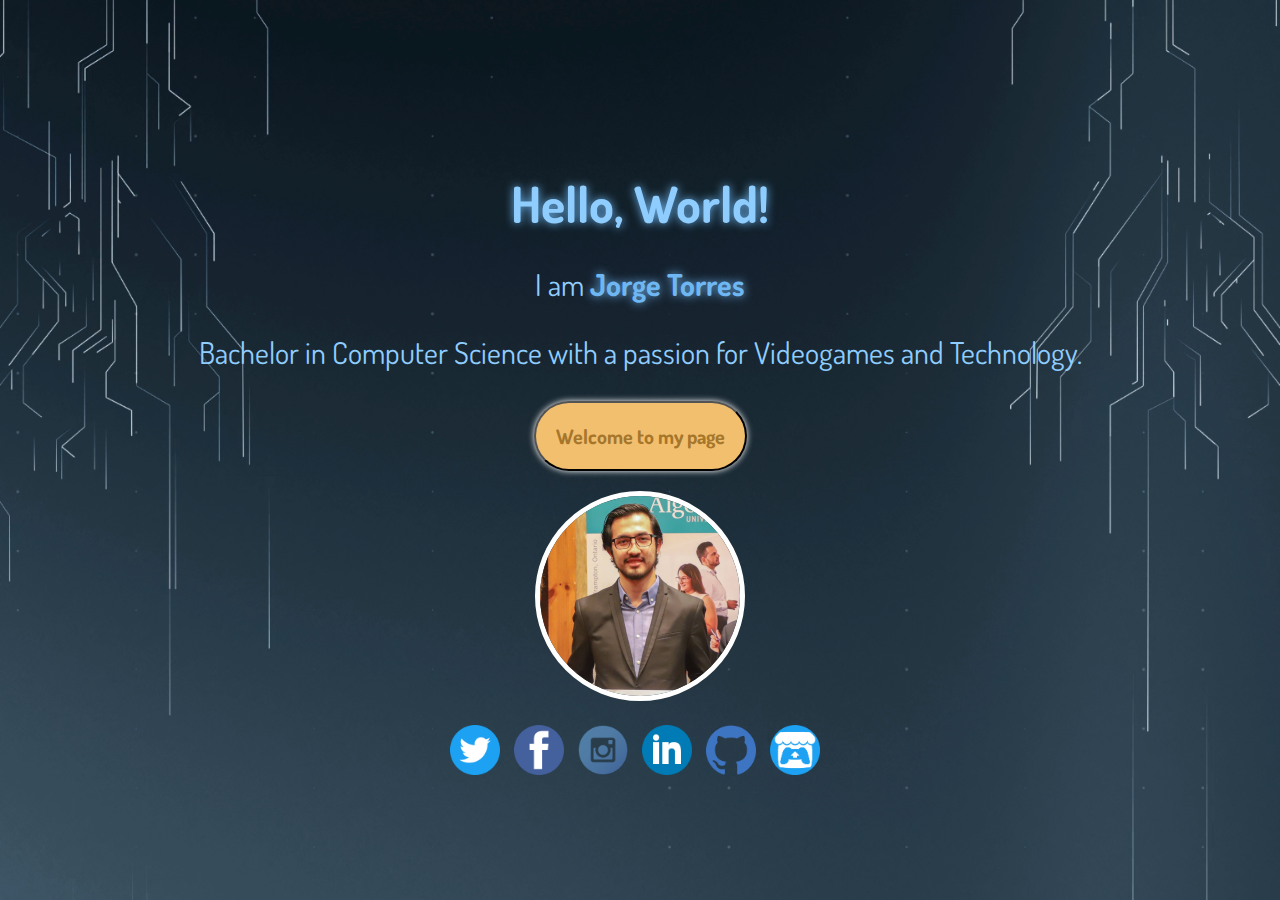
<file: index.html>
<!-- Personal Webpage. By: Jorge Torres-->

<!DOCTYPE html>
<html lang="en">

<head>
    <meta charset="utf-8"/>
    <title>Jorge Torres Reyes</title>
    <link rel="stylesheet" href="css/styles.css">
    <link rel="preconnect" href="https://fonts.googleapis.com">
    <link rel="preconnect" href="https://fonts.gstatic.com" crossorigin>
    <link rel="preconnect" href="https://fonts.googleapis.com">
    <link href="https://fonts.googleapis.com/css2?family=Dosis&family=Merriweather:wght@300&family=Roboto&family=Unna&display=swap" rel="stylesheet">
    <script src="https://ajax.googleapis.com/ajax/libs/jquery/3.6.0/jquery.min.js"></script>
    <script src="js/functions.js"></script>
</head>

<body>
    <section class="homescreen">
        <div id="homescreentext">
            <p id="hwtext">Hello, World!</p>
            <p>I am <span class="name">Jorge Torres</span></p>
            <p>Bachelor in Computer Science with a passion for Videogames and Technology.</p>
        </div>
        <div id="mainpagebuttons">
            <button onclick="window.location.href = './aboutMe.html'">Welcome to my page</button> 
        </div>
        <div class="mainimage">
            <img src="./Images/Selfimage.jpg" alt="JorgeTorresPicture">
        </div>
        <div id="homescreensocials">
            <button id="twitterbutton" onclick="window.open('https://twitter.com/georgeatr','_blank')"></button>
            <button id="facebookbutton" onclick="window.open('https://www.facebook.com/jorge.torres.50999','_blank')"></button>
            <button id="instagrambutton" onclick="window.open('https://www.instagram.com/_george_19/','_blank')"></button>
            <button id="linkedinbutton" onclick="window.open('https://www.linkedin.com/in/jorge-torres-reyes-7598b6181','_blank')"></button>
            <button id="githubbutton" onclick="window.open('https://github.com/georgeatr','_blank')"></button>
            <button id="itchiobutton" onclick="window.open('https://jorgeatr.itch.io/','_blank')"></button>
        </div>
    </section>

</body>

</html>
</file>
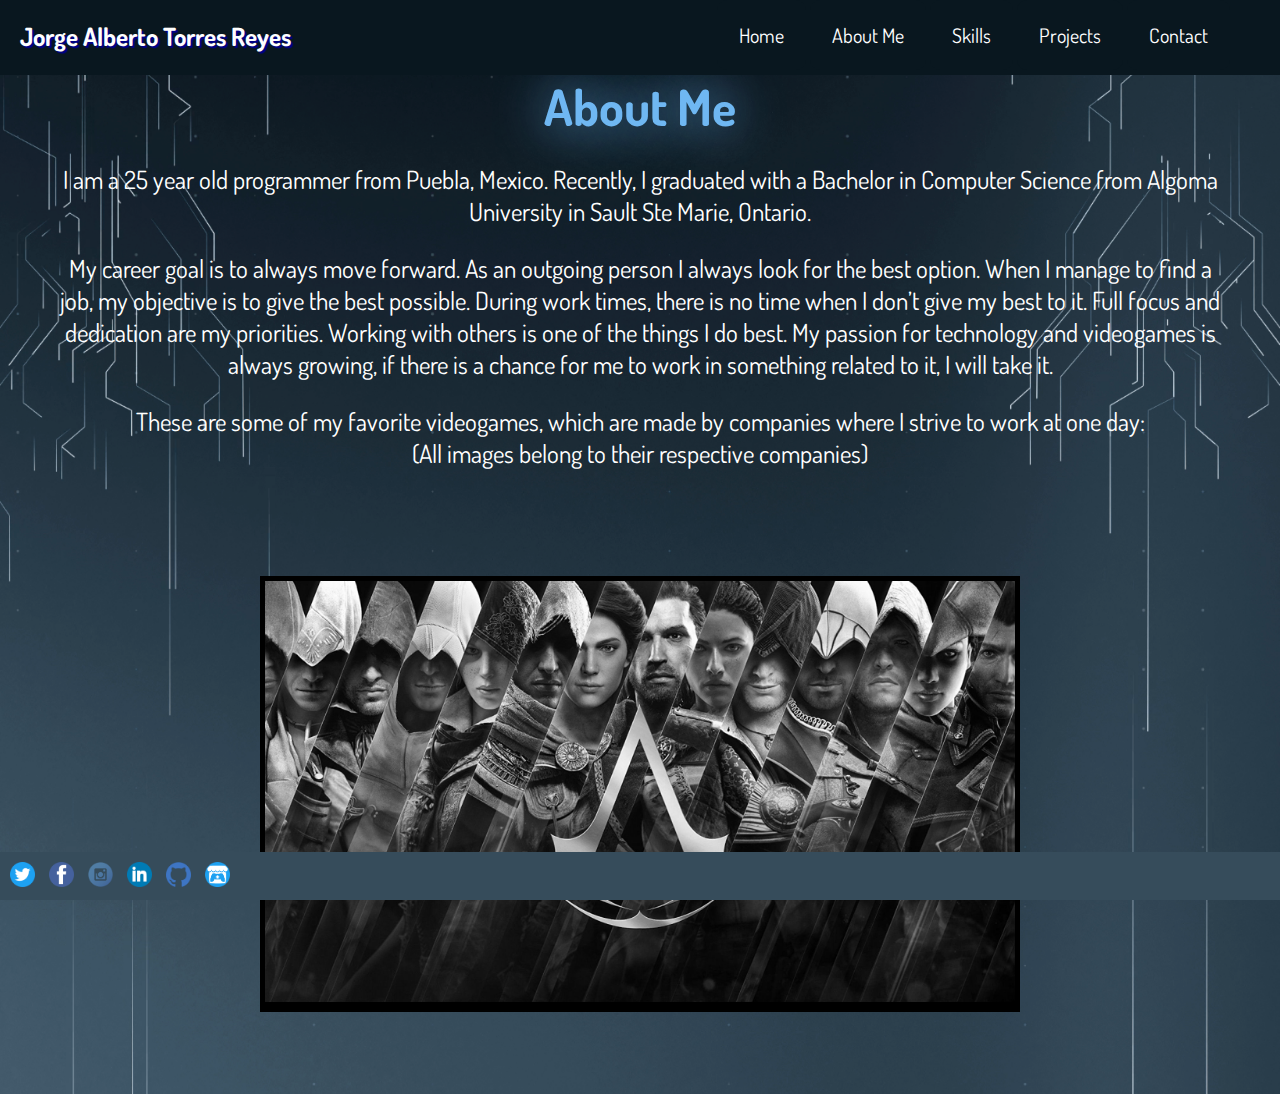
<file: aboutMe.html>
<!-- Personal Webpage. By: Jorge Torres-->

<!DOCTYPE html>
<html lang="en">

<head>
    <meta charset="utf-8"/>
    <title>About Me - Jorge Torres Reyes</title>
    <link rel="stylesheet" href="css/styles.css">
    <link rel="preconnect" href="https://fonts.googleapis.com">
    <link rel="preconnect" href="https://fonts.gstatic.com" crossorigin>
    <link href="https://fonts.googleapis.com/css2?family=Dosis&family=Merriweather:wght@300&family=Roboto&family=Unna&display=swap" rel="stylesheet">
    <script src="https://ajax.googleapis.com/ajax/libs/jquery/3.6.0/jquery.min.js"></script>
    <script src="js/functions.js"></script>
</head>

<body>

    <header>
        <div class="navbar">
            <p id="headername">Jorge Alberto Torres Reyes</p>
            <div class="pagebuttons">
                <button onclick="window.location.href = './index.html'">Home</button> 
                <button onclick="window.location.href = './aboutMe.html'">About Me</button> 
                <button onclick="window.location.href = './skills.html';">Skills</button>
                <button onclick="window.location.href = './projects.html';">Projects</button>
                <button onclick="window.location.href = './contact.html';">Contact</button>
            </div>
        </div> 
    </header>

    <div class="AboutMeSection" id="aboutmelink">
        <h1>About Me</h1>
        <p>
            I am a 25 year old programmer from Puebla, Mexico. Recently, I graduated with a Bachelor in Computer Science from Algoma University
            in Sault Ste Marie, Ontario. 
        </p>
        <p>
            My career goal is to always move forward. As an outgoing person I always look for the best option. 
            When I manage to find a job, my objective is to give the best possible. During work times, there is no 
            time when I don’t give my best to it. Full focus and dedication are my priorities. Working with others is 
            one of the things I do best. My passion for technology and videogames is always growing, if there is a 
            chance for me to work in something related to it, I will take it.
        </p>
        <p>
            These are some of my favorite videogames, which are made by companies where I strive to work at one day:<br>
            (All images belong to their respective companies)
        </p>

        <div class="Gallery">
            <figure><img class="mySlides" src="./Images/ACImageLarge.jpg" alt="acimage"></figure>
            <figure><img class="mySlides" src="./Images/bbimagelarge.jpg" alt="bbimage"></figure>
            <figure><img class="mySlides" src="./Images/erimagelarge.jpg" alt="erimage"></figure>
            <figure><img class="mySlides" src="./Images/hzdimagelarge.jpg" alt="hzimage"></figure>
        </div>
              

    </div>

    <footer>
        <button id="twitterbutton" onclick="window.open('https://twitter.com/georgeatr','_blank')"></button>
        <button id="facebookbutton" onclick="window.open('https://www.facebook.com/jorge.torres.50999','_blank')"></button>
        <button id="instagrambutton" onclick="window.open('https://www.instagram.com/_george_19/','_blank')"></button>
        <button id="linkedinbutton" onclick="window.open('https://www.linkedin.com/in/jorge-torres-reyes-7598b6181','_blank')"></button>
        <button id="githubbutton" onclick="window.open('https://github.com/georgeatr','_blank')"></button>
        <button id="itchiobutton" onclick="window.open('https://jorgeatr.itch.io/','_blank')"></button>
    </footer>

</body>

</html>
</file>
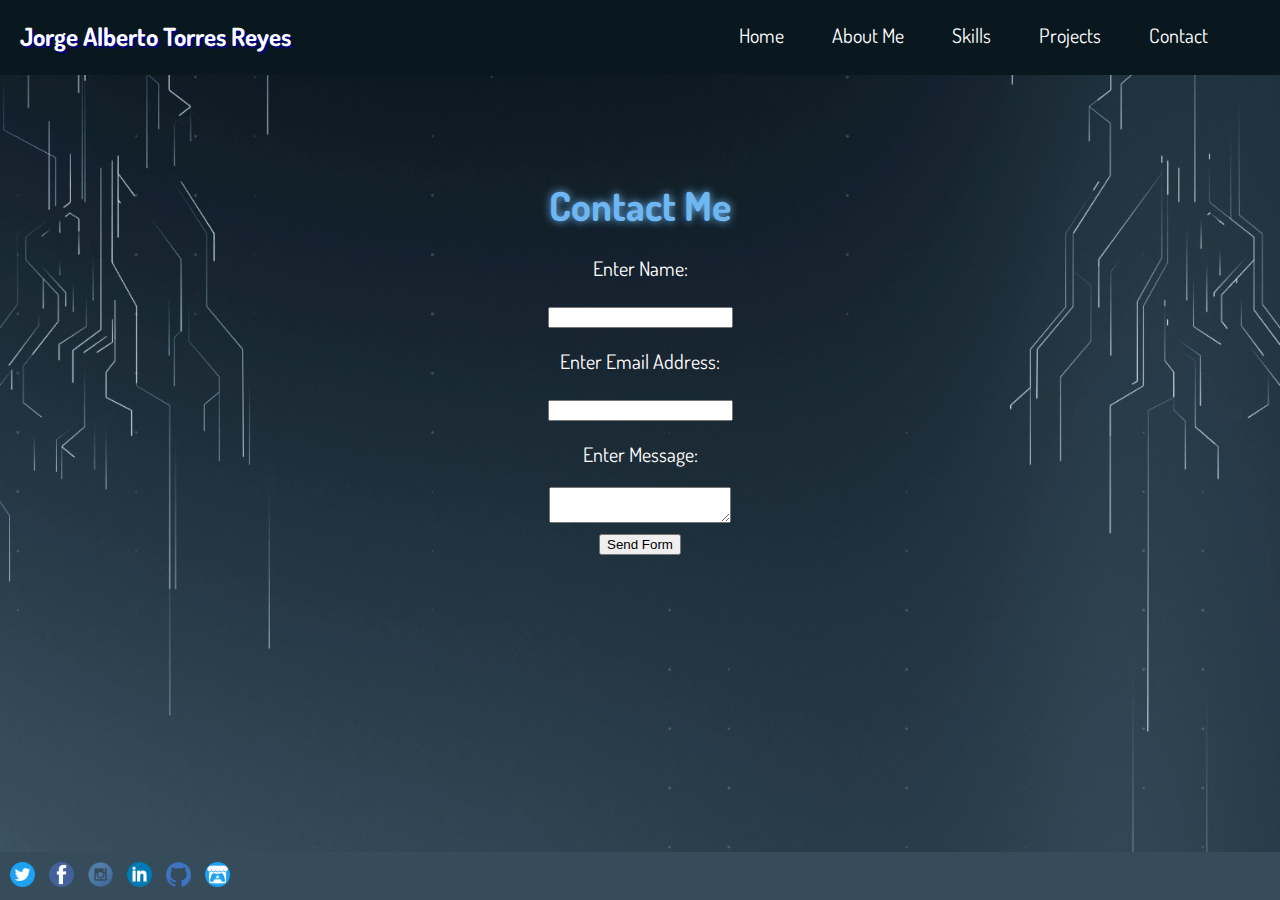
<file: contact.html>
<!DOCTYPE html>
<html lang="en">

<head>
    <meta charset="utf-8"/>
    <title>Contact - Jorge Torres Reyes</title>
    <link rel="stylesheet" href="css/styles.css">
    <link rel="preconnect" href="https://fonts.googleapis.com">
    <link rel="preconnect" href="https://fonts.gstatic.com" crossorigin>
    <link href="https://fonts.googleapis.com/css2?family=Dosis&family=Merriweather:wght@300&family=Roboto&family=Unna&display=swap" rel="stylesheet">
    <script src="https://ajax.googleapis.com/ajax/libs/jquery/3.6.0/jquery.min.js"></script>
    <script src="js/functions.js"></script>
</head>

<body>
    <header>
        <div class="navbar">
            <span id="headername">Jorge Alberto Torres Reyes</span>
            <div class="pagebuttons">
                <button onclick="window.location.href = './index.html'">Home</button> 
                <button onclick="window.location.href = './aboutMe.html'">About Me</button> 
                <button onclick="window.location.href = './skills.html';">Skills</button>
                <button onclick="window.location.href = './projects.html';">Projects</button>
                <button onclick="window.location.href = './contact.html';">Contact</button>
            </div>
        </div> 
    </header>

    <div class="ContactSection" id="contactmelink">
        <h2>Contact Me</h2>
        <form method="post" name="myemailform" action="contact.php">
        <p>Enter Name:</p>
        <input type="text" name="name">
        <p>Enter Email Address:</p>
        <input type="text" name="email">
        <p>Enter Message:</p>
        <textarea name="message"></textarea>
        <div><input type="submit" value="Send Form"></div>
        </form>
        <!-- Personal Webpage. By: Jorge Torres
        <?php
            /*if(isset($_POST)){
                
                $name = $_POST['name'];
                $visitor_email = $_POST['email'];
                $message = $_POST['message'];

                $email_from = $visitor_email;

                $email_subject = "New Form submission";

                $email_body = "You have received a new message from the user $name.\n".
                                "Here is the message:\n $message".

                $to = "georgeatr972@gmail.com";

                $headers = "From: $email_from \r\n";
                            
                $headers .= "Reply-To: $visitor_email \r\n";
                            
                mail($to,$email_subject,$email_body,$headers);
            }
            */
        ?>
        -->
    </div>

    <footer>
        <button id="twitterbutton" onclick="window.open('https://twitter.com/georgeatr','_blank')"></button>
        <button id="facebookbutton" onclick="window.open('https://www.facebook.com/jorge.torres.50999','_blank')"></button>
        <button id="instagrambutton" onclick="window.open('https://www.instagram.com/_george_19/','_blank')"></button>
        <button id="linkedinbutton" onclick="window.open('https://www.linkedin.com/in/jorge-torres-reyes-7598b6181','_blank')"></button>
        <button id="githubbutton" onclick="window.open('https://github.com/georgeatr','_blank')"></button>
        <button id="itchiobutton" onclick="window.open('https://jorgeatr.itch.io/','_blank')"></button>
    </footer>
    
</body>

</html>
</file>
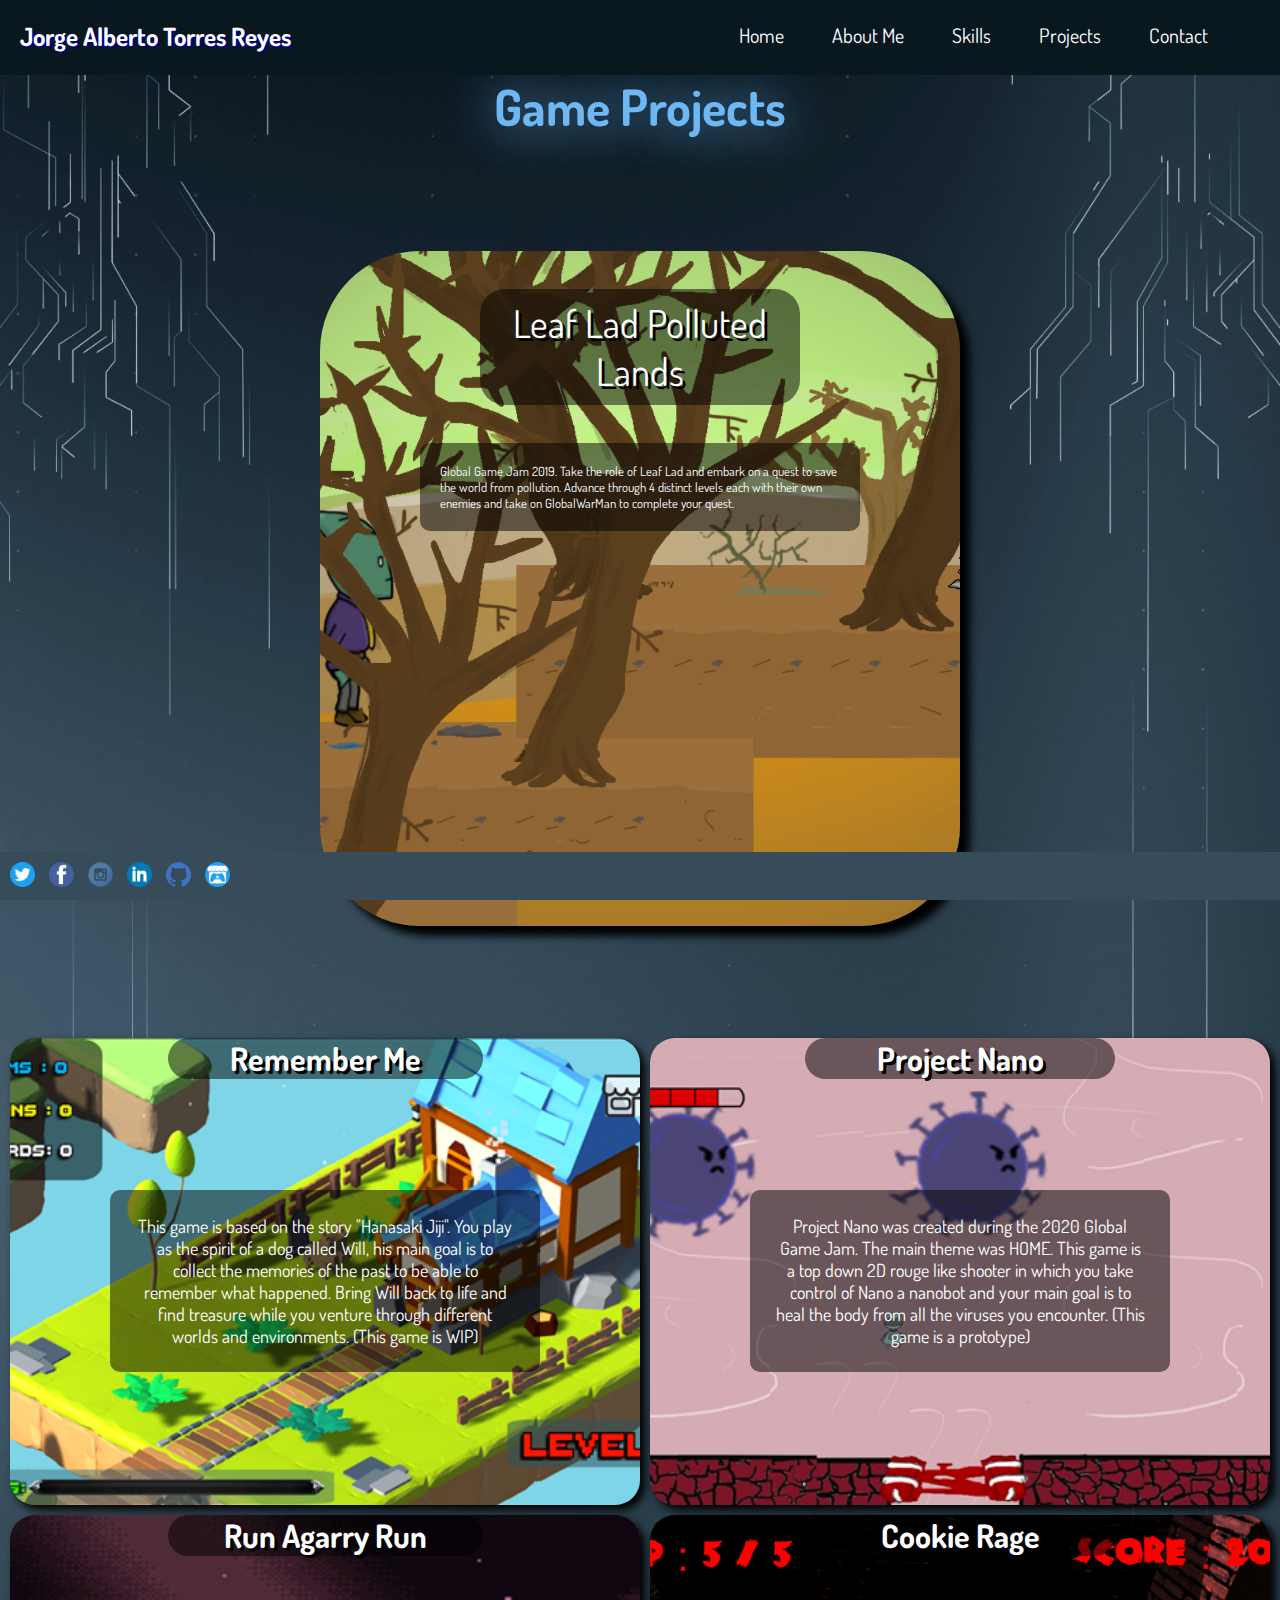
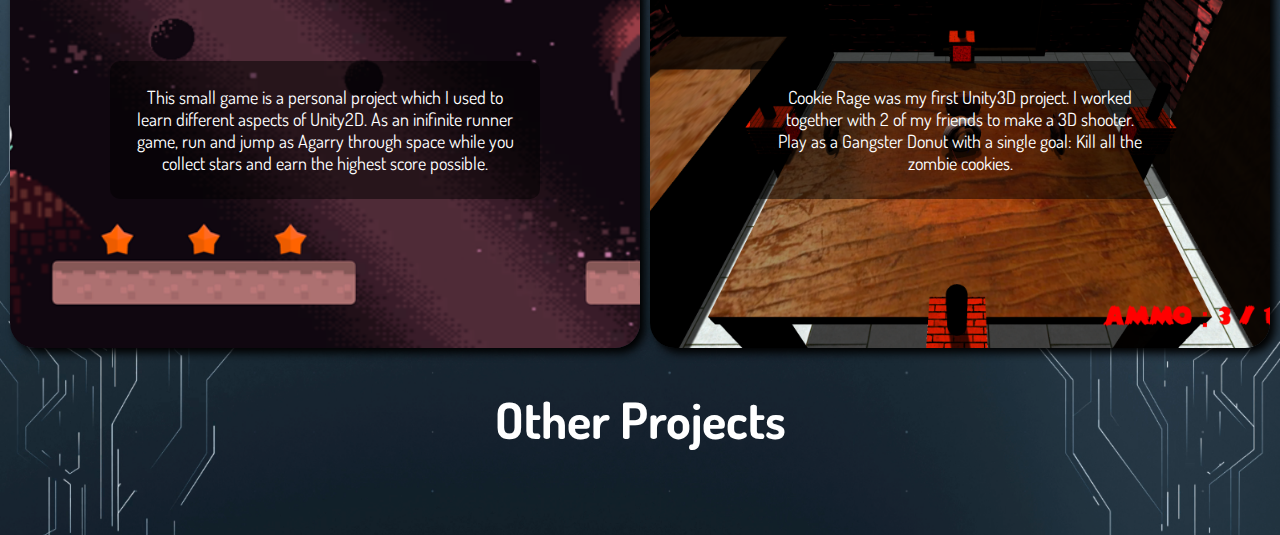
<file: projects.html>
<!DOCTYPE html>
<html lang="en">

<head>
    <meta charset="utf-8"/>
    <title>Projects - Jorge Torres Reyes</title>
    <link rel="stylesheet" href="css/styles.css">
    <link rel="preconnect" href="https://fonts.googleapis.com">
    <link rel="preconnect" href="https://fonts.gstatic.com" crossorigin>
    <link href="https://fonts.googleapis.com/css2?family=Dosis&family=Merriweather:wght@300&family=Roboto&family=Unna&display=swap" rel="stylesheet">
    <script src="https://ajax.googleapis.com/ajax/libs/jquery/3.6.0/jquery.min.js"></script>
    <script src="js/functions.js"></script>
</head>

<body>
    <header>
        <div class="navbar">
            <span id="headername">Jorge Alberto Torres Reyes</span>
            <div class="pagebuttons">
                <button onclick="window.location.href = './index.html'">Home</button> 
                <button onclick="window.location.href = './aboutMe.html'">About Me</button> 
                <button onclick="window.location.href = './skills.html';">Skills</button>
                <button onclick="window.location.href = './projects.html';">Projects</button>
                <button onclick="window.location.href = './contact.html';">Contact</button>
            </div>
        </div> 
    </header>

    <section class="ProjectsSection" id="projectslink">
        <h3>Game Projects</h3>
        <div class="TopProjectSection">
            <div id="mainGame">
                <p id="mainGameTitle">Leaf Lad Polluted Lands</p>
                <p id="mainGameText">
                Global Game Jam 2019. Take the role of Leaf Lad and embark on a quest to save the world from pollution. Advance through
                4 distinct levels each with their own enemies and take on GlobalWarMan to complete your quest.
                </p>
            </div>
        </div>
        <div class="GameCollection">
            <div class="row1">
                <div id="game2">
                    <h4>Remember Me</h4>
                    <p>
                    This game is based on the story "Hanasaki Jiji". You play as the spirit of a dog called Will, his main goal is to collect
                    the memories of the past to be able to remember what happened. Bring Will back to life and find treasure while you venture
                    through different worlds and environments. (This game is WIP)
                    </p>
                </div>
            </div>
            <div class="row1">
                <div id="game3">
                    <h4>Project Nano</h4>
                    <p>
                    Project Nano was created during the 2020 Global Game Jam. The main theme was HOME. This game is a top down 2D rouge like shooter
                    in which you take control of Nano a nanobot and your main goal is to heal the body from all the viruses you encounter. (This game is a prototype)
                    </p>
                </div>
            </div>
            <div class="row2">
                <div id="game4">
                    <h4>Run Agarry Run</h4>
                    <p>
                    This small game is a personal project which I used to learn different aspects of Unity2D. As an inifinite runner game, run and jump
                    as Agarry through space while you collect stars and earn the highest score possible.
                    </p>
                </div>
            </div>
            <div class="row2">
                <div id="game5">
                    <h4>Cookie Rage</h4>
                    <p>
                    Cookie Rage was my first Unity3D project. I worked together with 2 of my friends to make a 3D shooter. Play as a Gangster Donut with
                    a single goal: Kill all the zombie cookies.
                    </p>
                </div>
            </div>
        </div>
    </section>

    <section class="otherProjects">
        <div>
            <h5> Other Projects </h5>
        </div>

    </section>

    <footer>
        <button id="twitterbutton" onclick="window.open('https://twitter.com/georgeatr','_blank')"></button>
        <button id="facebookbutton" onclick="window.open('https://www.facebook.com/jorge.torres.50999','_blank')"></button>
        <button id="instagrambutton" onclick="window.open('https://www.instagram.com/_george_19/','_blank')"></button>
        <button id="linkedinbutton" onclick="window.open('https://www.linkedin.com/in/jorge-torres-reyes-7598b6181','_blank')"></button>
        <button id="githubbutton" onclick="window.open('https://github.com/georgeatr','_blank')"></button>
        <button id="itchiobutton" onclick="window.open('https://jorgeatr.itch.io/','_blank')"></button>
    </footer>

</body>

</html>
</file>
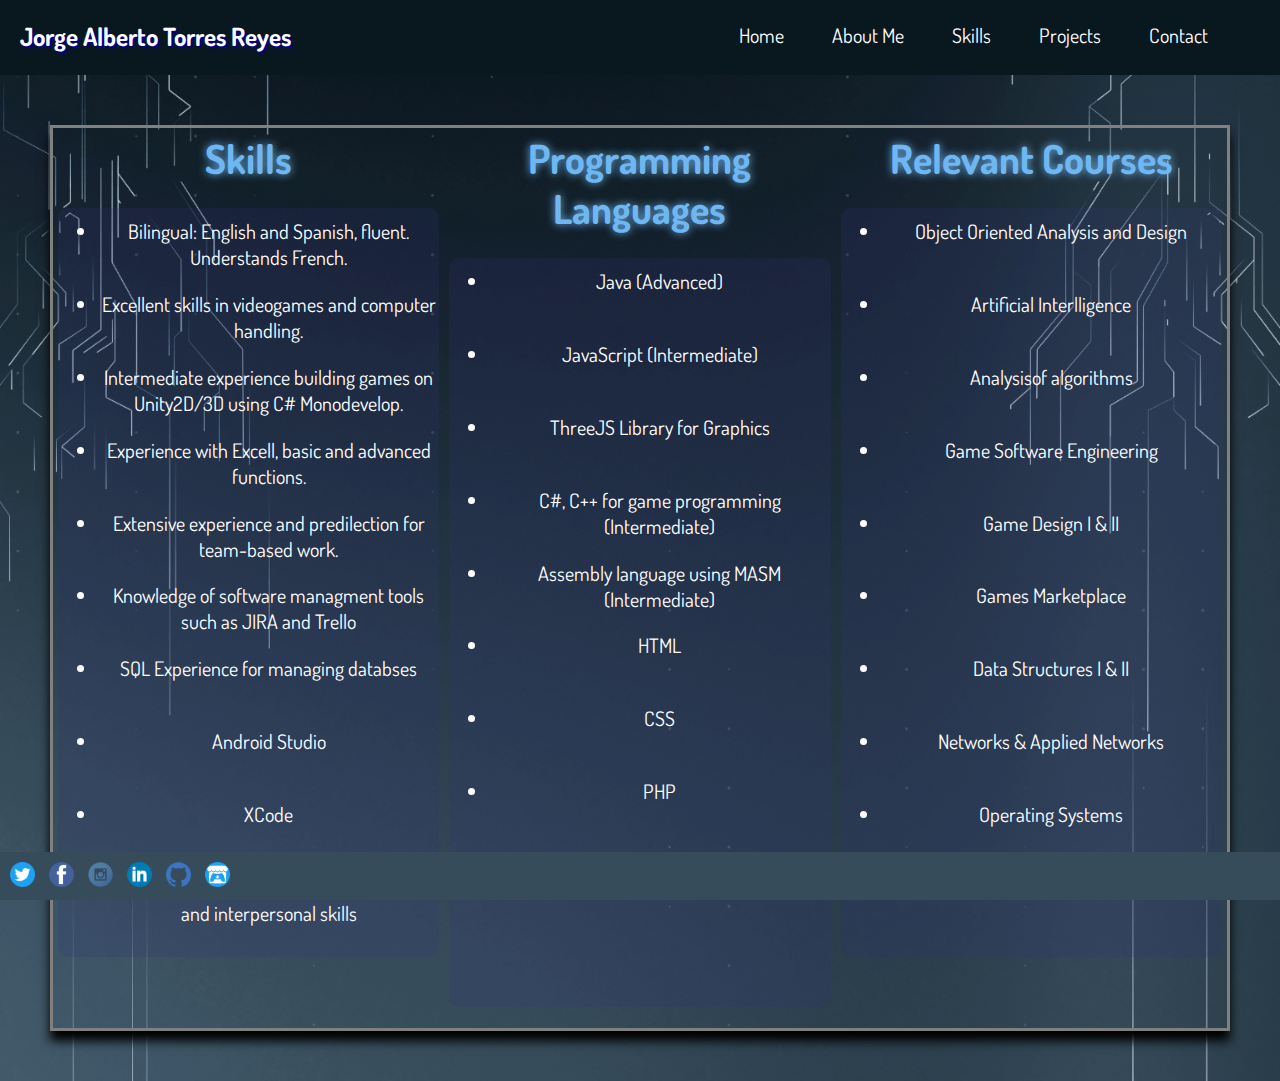
<file: skills.html>
<!DOCTYPE html>
<html lang="en">

<head>
    <meta charset="utf-8"/>
    <title>Skills - Jorge Torres Reyes</title>
    <link rel="stylesheet" href="css/styles.css">
    <link rel="preconnect" href="https://fonts.googleapis.com">
    <link rel="preconnect" href="https://fonts.gstatic.com" crossorigin>
    <link href="https://fonts.googleapis.com/css2?family=Dosis&family=Merriweather:wght@300&family=Roboto&family=Unna&display=swap" rel="stylesheet">
    <script src="https://ajax.googleapis.com/ajax/libs/jquery/3.6.0/jquery.min.js"></script>
    <script src="js/functions.js"></script>
</head>

<body>
    <header>
        <div class="navbar">
            <span id="headername">Jorge Alberto Torres Reyes</span>
            <div class="pagebuttons">
                <button onclick="window.location.href = './index.html'">Home</button> 
                <button onclick="window.location.href = './aboutMe.html'">About Me</button> 
                <button onclick="window.location.href = './skills.html';">Skills</button>
                <button onclick="window.location.href = './projects.html';">Projects</button>
                <button onclick="window.location.href = './contact.html';">Contact</button>
            </div>
        </div> 
    </header>

    <div class="SkillsSection" id="skillslink">
        <div class="skillsColumn">
            <h2>Skills</h2>
            <ul>
                <li>Bilingual: English and Spanish, fluent. Understands French.</li>
                <li>Excellent skills in videogames and computer handling.</li>
                <li>Intermediate experience building games on Unity2D/3D using C# Monodevelop.</li>
                <li>Experience with Excell, basic and advanced functions.</li> 
                <li>Extensive experience and predilection for team-based work.</li> 
                <li>Knowledge of software managment tools such as JIRA and Trello</li>
                <li>SQL Experience for managing databses</li> 
                <li>Android Studio</li>
                <li>XCode</li>
                <li>Strong analytic, research, writing, 
                    reading and interpersonal skills</li>
            </ul>
        </div>
        <div class="plcolumn">
            <h2>Programming Languages</h2>
            <ul>
                <li>Java (Advanced)</li>
                <li>JavaScript (Intermediate)</li>
                <li>ThreeJS Library for Graphics</li> 
                <li>C#, C++ for game programming (Intermediate)</li>
                <li>Assembly language using MASM (Intermediate)</li> 
                <li>HTML</li>
                <li>CSS</li> 
                <li>PHP</li>
                 
            </ul> 
        </div>
        <div class="coursecolumn">
            <h2>Relevant Courses</h2>
            <ul>
                <li>Object Oriented Analysis and Design </li>
                <li>Artificial Interlligence</li>
                <li>Analysisof algorithms</li>
                <li>Game Software Engineering</li>
                <li>Game Design I & II</li>  
                <li>Games Marketplace</li> 
                <li>Data Structures I & II</li>
                <li>Networks & Applied Networks</li>
                <li>Operating Systems</li>  
            </ul>   
        </div>
    </div>

    <footer>
        <button id="twitterbutton" onclick="window.open('https://twitter.com/georgeatr','_blank')"></button>
        <button id="facebookbutton" onclick="window.open('https://www.facebook.com/jorge.torres.50999','_blank')"></button>
        <button id="instagrambutton" onclick="window.open('https://www.instagram.com/_george_19/','_blank')"></button>
        <button id="linkedinbutton" onclick="window.open('https://www.linkedin.com/in/jorge-torres-reyes-7598b6181','_blank')"></button>
        <button id="githubbutton" onclick="window.open('https://github.com/georgeatr','_blank')"></button>
        <button id="itchiobutton" onclick="window.open('https://jorgeatr.itch.io/','_blank')"></button>
    </footer>
    
</body>

</html>
</file>
<file: css/styles.css>
body
{
    margin: 0;
    background-image: url("../Images/backgroundImg.png");
    background-size: cover;
    background-position: top center;
    background-repeat: no-repeat;
    background-attachment:fixed;
}

/*-------------------------------------Header----------------------------------*/

header
{
    background-color: rgba(9,23,31,1);
    height: 75px;
    position: sticky;
    z-index: 1;
    top: 0;
}

#headername
{
    float: left;
    color: white;
    margin: 0;
    padding: 20px;
    font-family: "Dosis";
    font-size: 25px;
    text-shadow: 2px 2px 1px darkblue;
    font-weight: bold;
}

.pagebuttons
{
    float: right;
    position: relative;
    margin-right: 50px;
}

.pagebuttons button
{
    font-family: "Dosis";
    padding: 22px;
    font-size: 20px;
    color: white;
    background-color: rgba(9,23,31,1);
    border: none;
    border-radius: 10px;
    transition: .5s;
}

.pagebuttons button:hover
{
    transform:translateY(20px);
    color: #8FCDFF;
    opacity: .8;
    cursor:pointer;
}

/*--------------------------------Home Screen----------------------------*/

.homescreen
{
    display: flex;
    flex-direction: column;
    align-items: center;
    justify-content: center;
    height: 100vh;
}

#homescreentext
{
    text-align: center;
    color: #8FCDFF;
    font-family: "Dosis";
    font-size: 30px;
}

#hwtext
{
    font-size: 50px;
    font-weight: bold;
    text-shadow: 0 0 10px #6FB7F2;
    margin-bottom: 0;
}

span.name
{
    color: #6FB7F2;
    text-shadow: 0 0 10px ;
    font-weight: bold;
}

#mainpagebuttons button
{
    border-radius: 50px;
    padding: 20px;
    background-color: #F2BF6F;
    color: #A6762B;
    font-size: 20px;
    font-family: "Dosis";
    font-weight: bold;
    transition: .5s;
    box-shadow: 0px 0px 6px white;
}
#mainpagebuttons button:hover
{
    transform: scale(1.2);
}

.homescreen img
{
    height: 200px;
    border-radius: 100%;
    margin-top: 20px;
    margin-bottom: 20px;
    border: 5px solid white;
}

#homescreensocials button
{
    width: 50px;
    height: 50px;
    margin-right: 10px;
    transition: .5s;
}

#homescreensocials button:hover
{
    transform: scale(1.5);
}

/*--------------------------About Me Section-----------------------------------------*/

.AboutMeSection
{
    text-align: center;
    height: 100vh;
    color: white;
    font-family: "Dosis";
    font-size: 20px;
}

h1
{
    margin: 0;
    font-size: 50px;
    font-weight: bold;
    color:#6FB7F2;
    text-shadow: 0 0 50px #6FB7F2;
    animation: 3s ease-out 0s 1 slideInFromRight;
}

.AboutMeSection p
{
    color:white;
    font-size: 25px;
    margin-left: 50px;
    margin-right: 50px;
    animation: 3s ease-out 0s 1 slideInFromLeft;
}

@keyframes slideInFromLeft {
    0%{
        transform: translateX(-100%);
    }
    100%{
        transform: translate(0);
    }
}

@keyframes slideInFromRight{
    0%{
        transform: translateX(100%);
    }
    100%{
        transform: translate(0);
    }
}

.Gallery
{
    width: 100%;
    height: 600px;
    margin: 0;
    position: absolute;
    display: flex;
    justify-content: center;
    align-items: center;
    transform-style: preserve-3d;
    animation: rotation 30s infinite linear;
}

.Gallery figure
{
    display: block;
    position: absolute;
    background: black;
    overflow: hidden;
    border: solid 5px black;

}

.Gallery figure:nth-child(1) {transform: rotateY(0deg) translateZ(500px);}
.Gallery figure:nth-child(2) {transform: rotateY(90deg) translateZ(500px);}
.Gallery figure:nth-child(3) {transform: rotateY(180deg) translateZ(500px);}
.Gallery figure:nth-child(4) {transform: rotateY(270deg) translateZ(500px);}

.Gallery img
{
    filter: grayscale(1);
    cursor: pointer;
    transition: all .5s ease;
    width: 750px;
}

.Gallery img:hover
{
    filter: grayscale(0);
}

@keyframes rotation{
    from{
        transform: rotateY(0deg);
    }to{
        transform: rotateY(360deg);
    }
}

/*-------------------------------------------------Skills Section----------------------------------------*/


.SkillsSection
{
    height: 100vh;
    font-family: "Dosis";
    border: 3px solid gray;
    margin: 50px;
    color: white;
    box-shadow: 0px 10px 10px black;
}

h2
{
    font-size: 40px;
    color: #6FB7F2;
    font-weight: bold;
    text-shadow: 0 0 8px ;
    padding-top: 5px;
    padding-bottom: 5px;
    margin: 0;
}

.skillsColumn
{
    float: left;
    width: 33.33%;
    text-align: center;
    height: 90%;
    
}

.skillsColumn ul
{
    position: relative;
    background-color: rgba(49, 49, 122, .2);
    height: inherit;
    padding-top: 10px;
    padding-bottom: 10px;
    margin-left: 5px;
    margin-right: 5px;
    border-radius: 10px;
    font-size: 20px;
    transition: 1s;
}

.skillsColumn ul:hover
{
    background-color:rgba(49, 49, 122, 1);;
}

.skillsColumn li
{
    height: 10%;
}

.plcolumn
{
    float: left;
    width: 33.33%;
    text-align: center;
    height: 90%;
    
}

.plcolumn ul
{
    position: relative;
    background-color: rgba(49, 49, 122, .2);
    height: inherit;
    padding-top: 10px;
    padding-bottom: 10px;
    margin-left: 5px;
    margin-right: 5px;
    border-radius: 10px;
    font-size: 20px;
    transition: 1s;
}

.plcolumn ul:hover
{
    background-color:rgba(49, 49, 122, 1);;
}

.plcolumn li
{
    height: 10%;
}

.coursecolumn
{
    float: left;
    width: 33.33%;
    text-align: center;
    height: 90%;
    
}

.coursecolumn ul
{
    position: relative;
    background-color: rgba(49, 49, 122, .2);
    height: inherit;
    padding-top: 10px;
    padding-bottom: 10px;
    margin-left: 5px;
    margin-right: 5px;
    border-radius: 10px;
    font-size: 20px;
    transition: 1s;
}

.coursecolumn ul:hover
{
    background-color:rgba(49, 49, 122, 1);;
}

.coursecolumn li
{
    height: 10%;
}


/*-----------------------------------------------------Project Section----------------------------------*/

.ProjectsSection
{
    font-family: "Dosis";
    margin-bottom: 50px;
}

h3
{
    margin: 0;
    font-size: 50px;
    font-family: 'Dosis';
    font-weight: bold;
    color: #6FB7F2;
    text-shadow: 0 0 50px #6FB7F2;
    text-align: center;
}

.TopProjectSection
{
    height: 900px;
    width: 100%;
    display: flex;
    align-items: center;
    justify-content: center;
}

#mainGame
{
    height: 75%;
    width: 50%;
    border-radius: 100px;
    box-shadow: 10px 10px 8px black;
    background-image: url("../Images/leafladimage2.png");
    background-size: cover;
    background-position: top center;
    background-repeat: no-repeat;
    transition: .2s;
}

#mainGame:hover
{
    transform: scale(1.25);
    cursor: pointer;
}

#mainGameTitle
{ 
    font-size: 3vw;
    padding: 10px;
    text-align: center;
    text-shadow: 3px 3px black;
    color: white;
    background-color: rgba(0,0,0,.5);
    border-radius: 25px;
    margin-right: 25%;
    margin-left: 25%;
}

#mainGameText
{
    font-size: 1vw;
    color: white;
    background-color: rgba(0,0,0,.5);
    margin-right: 100px;
    margin-left: 100px;
    border-radius: 10px;
    padding: 20px;
}

.GameCollection
{
    display: grid;
    grid-template-columns: 50% 50%;
    text-align: center;
    height: 100vh;
}

h4
{
    margin: 0;
    font-size: 2.5vw;
    text-shadow: 3px 3px black;
    color: white;
    background-color: rgba(0,0,0,.5);
    border-radius: 25px;
    margin-right: 25%;
    margin-left: 25%;
    
}

.GameCollection p
{
    color: white;
    position: relative;
    top: 20%;
    font-size: 2vh;
    background-color:  rgba(0,0,0,.5);
    margin-right: 100px;
    margin-left: 100px;
    padding: 25px;
    border-radius: 10px;

}
.GameCollection p#visible {
    overflow: visible;
}
.GameCollection p#auto {
    overflow: auto;
}
.GameCollection p#scroll {
    overflow: scroll;
}
.GameCollection p#hidden {
    overflow: hidden;
}

#game2
{
    height: 100%;
    margin-left: 10px;
    border-radius: 25px;
    box-shadow: 5px 5px 8px black;
    background-image: url("../Images/Remembermepic2.png");
    background-size: cover;
    background-position: top center;
    background-repeat: no-repeat;
    transition:  .2s;
}

#game2:hover
{
    transform: scale(1.2);
    cursor: pointer;
}

#game3
{
    height: 100%;
    margin-right: 10px;
    margin-left: 10px;
    border-radius: 25px;
    box-shadow: 5px 5px 8px black;
    background-image: url("../Images/PN3.png");
    background-size: cover;
    background-position: top center;
    background-repeat: no-repeat;
    transition: .2s;
}

#game3:hover
{
    transform: scale(1.2);
    cursor: pointer;
}

#game4
{
    height: 100%;
    border-radius: 25px;
    margin-top: 10px;
    margin-left: 10px;
    box-shadow: 5px 5px 8px black;
    background-image: url("../Images/AggaryPic2.png");
    background-size: cover;
    background-position: top center;
    background-repeat: no-repeat;
    transition: .2s;
    
}

#game4:hover
{
    transform: scale(1.2);
    cursor: pointer;
}

#game5
{
    height: 100%;
    border-radius: 25px;
    margin-top: 10px;
    margin-right: 10px;
    margin-left: 10px;
    box-shadow: 5px 5px 8px black;
    background-image: url("../Images/CookieRageImage.png");
    background-size: cover;
    background-position: top center;
    background-repeat: no-repeat;
    transition: .2s;
}

#game5:hover
{
    transform: scale(1.2);
    cursor: pointer;
}

h5
{
    margin-top: 0;
    font-size: 50px;
    font-family: "Dosis";
    color: white;
    text-align: center;
}

/*----------------------------------------Contact Section--------------------------------------*/

.ContactSection
{
    text-align:center;
    color: white;
    font-family: "Dosis";
    font-size: 20px;
    height: 50vh;
    padding-top: 100px;
    padding-left: 100px;
    padding-right: 100px;
}

#submitButton
{
    margin-top: 30px;
    padding-left: 30px;
    padding-right: 30px;
}

#messagebox
{
    height: 100px;
    width: 300px;
    overflow-wrap: normal;
}

/*-------------------------------------------Footer---------------------------------------------*/

footer
{
    background-color: rgba(54,76,91,255);
    z-index: 1;
    position: fixed;
    padding: 10px;
    bottom: 0;
    width: 100%;
}

footer button
{
    margin-right: 10px;
    transition: .5s;
    cursor: pointer;
}

footer button:hover
{
    transform: scale(1.5);
}

#twitterbutton
{
    background-image: url("../Images/twitterpng.png");
    background-size: cover;
    height: 25px;
    width: 25px;
    border: none;
    background-color: rgba(0,0,0,.0);
}

#facebookbutton
{
    background-image: url("../Images/facebookpng.png");
    background-size: cover;
    height: 25px;
    width: 25px;
    border: none;
    background-color: rgba(0,0,0,.0);
}

#instagrambutton
{
    background-image: url("../Images/instagrampng.png");
    background-size: cover;
    height: 25px;
    width: 25px;
    border: none;
    background-color: rgba(0,0,0,.0);
}

#linkedinbutton
{
    background-image: url("../Images/linkedinpng.png");
    background-size: cover;
    height: 25px;
    width: 25px;
    border: none;
    background-color: rgba(0,0,0,.0);
}

#githubbutton
{
    background-image: url("../Images/githubpng.png");
    background-size: cover;
    height: 25px;
    width: 25px;
    border: none;
    background-color: rgba(0,0,0,.0);
}

#itchiobutton
{
    background-image: url("../Images/itchiopng.png");
    background-size: cover;
    height: 25px;
    width: 25px;
    border: none;
    background-color: rgba(0,0,0,.0);
}
</file>
